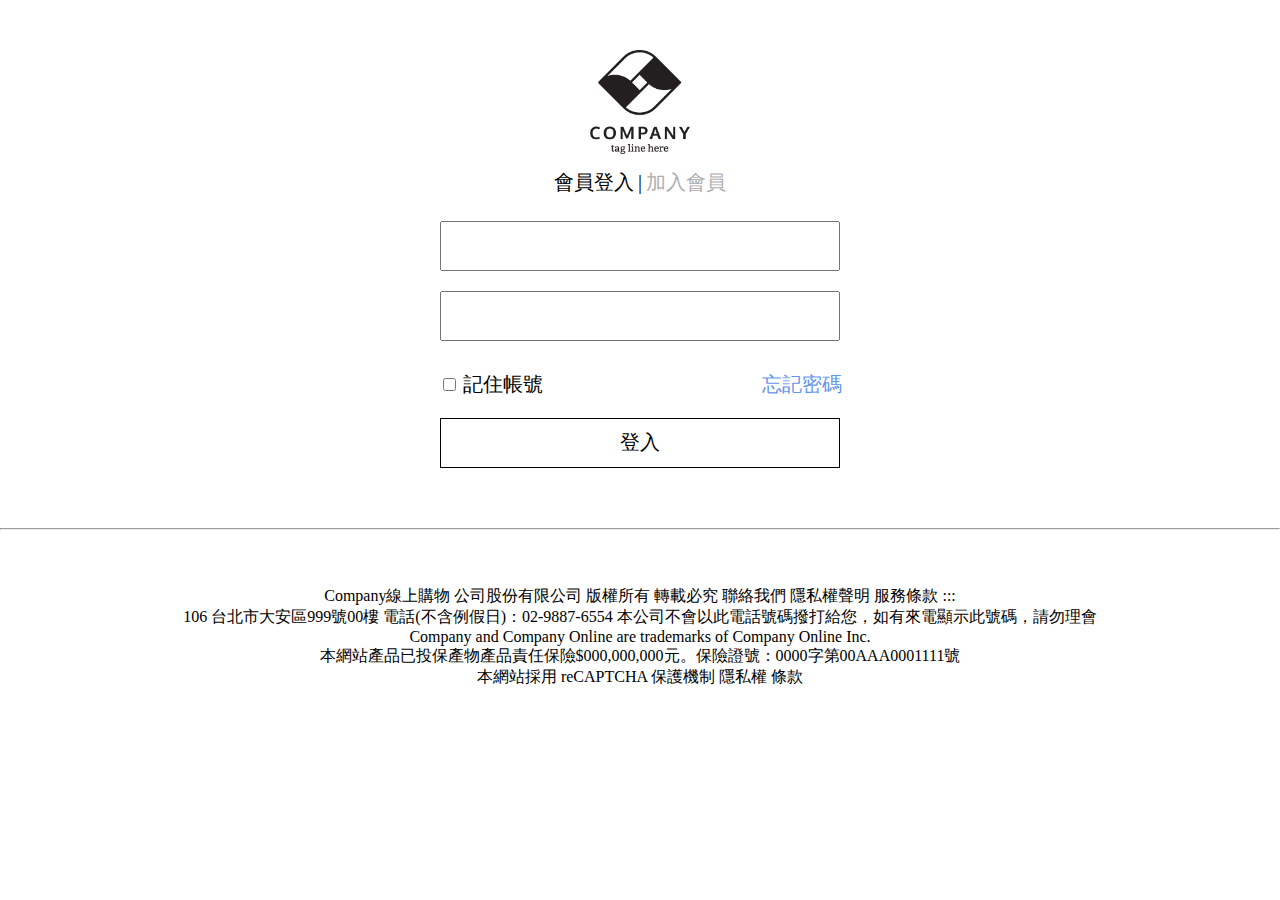
<file: loginPage.html>
<!DOCTYPE html>
<html lang="en">

<head>
    <meta charset="UTF-8">
    <meta name="viewport" content="width=device-width, initial-scale=1.0">
    <title>Document</title>
    <link rel="stylesheet" href="style.css">
</head>


<body>
    <div class="bodyDiv">
        <div class="insideDiv">
            <!-- icon  start-->
            <div class="iconDiv">
                <img width="100px" src="./img/90338 .png" alt="">
            </div>
            <!-- icon end-->
            <!-- switch start -->
            <div class="switchDiv">
                <div class="switchSty">
                    <a class="active" href="#">會員登入</a>
                    <h3 class="seperateSty">|</h3>
                    <a class="inactive" href="./index.html">加入會員</a>
                </div>
            </div>

            <!-- switch end -->
            <!-- input start -->

            <div class="inputDiv">
                <div>
                    <div class="inputBoxSty">
                        <!-- <label for="account">帳號</label> -->
                        <input class="inputSty" type="text" id="account">
                    </div>
                    <div class="inputBoxSty">
                        <!-- <label for="">密碼</label> -->
                        <input class="inputSty" type="text" id="password">
                    </div>
                </div>
            </div>

            <!-- input end -->
            <!-- checkBox start -->

            <div class="chkboxDiv">
                <div class="chkBox">
                    <div class="checkBoxSty">
                        <input type="checkbox" id="rememberAccount" name="rememberAccount" value="true">
                        <label class="chkLbl" for="rememberAccount">記住帳號</label>
                    </div>
                    <a href="./index.html">忘記密碼</a>
                </div>
            </div>

            <!-- checkBox end -->
            <!-- login btn start -->

            <div class="btnDiv">
                <button class="btnSty" type="button">登入</button>
            </div>

            <!-- login btn end -->
            <hr>
            <!-- footer start -->

            <footer class="footerDiv">
                <p>Company線上購物 公司股份有限公司 版權所有 轉載必究 聯絡我們 隱私權聲明 服務條款 ::: <br>
                    106 台北市大安區999號00樓 電話(不含例假日)：02-9887-6554 本公司不會以此電話號碼撥打給您，如有來電顯示此號碼，請勿理會 <br>
                    Company and Company Online are trademarks of Company Online Inc. <br>
                    本網站產品已投保產物產品責任保險$000,000,000元。保險證號：0000字第00AAA0001111號 <br>
                    本網站採用 reCAPTCHA 保護機制 隱私權 條款 <br></p>
            </footer>

            <!-- footer end -->
        </div>
    </div>
</body>

</html>
</file>
<file: style.css>
@charset "utf-8";

*{
    box-sizing: border-box;
    /* border: 1px solid rgb(210, 114, 114); */
}

body{
    margin:0;
    /* display: relative; */
}

.bodyDiv{
    display: flex;
    justify-content: center;
    align-items: center;
}

.insideDiv{
    height: 100vh;
    width: 100vw;
}

/* header start */

#header:after{
   
    content: "";
    width: 100%;
    height: 100vh;
    position: absolute;
    left: 0;
    top: 0;
    background: black;
    opacity: .4;
    transition: all .5s ease-out;
}

#header:hover:after{

    background:none;
    opacity: 1;
}

.headerSty{

    position: relative;
}

.bgSty{

    z-index: 2;
    height: 100vh;
    width: 100vw;
    /* background-size: cover; */
    background-attachment: fixed;
    background-position: center center;

}

.iconSty{
    z-index: 110;
    position: absolute;
    top: 0px;
    left: 0px;
    width:80px;
    margin-left: 40px;
    margin-top: 20px;
}

/* nav start */
.navSty{
    z-index: 100;
    position: absolute;
    top: 0;
    right: 0;
    padding-top: 40px;;
    
}

.navSty a{
    
    font-family: "微軟正黑體";
    text-decoration: none;
    color: white;
    font-size: 15px;
    margin: 0px 40px;
}

.navSty a:hover{
    transition: .2s ease;
    color: rgb(0, 0, 0);
}
/* nav end */

/* slogan start */
.sloganDiv{
    z-index: 110;
    position: absolute;
    bottom: 0;
    right: 0;
    margin: 40px 40px;
}

.sloganDiv h2{
    color: white;
    font-size: 70px;
    font-family: Cambria, Cochin, Georgia, Times, 'Times New Roman', serif;
    font-weight: lighter;
    letter-spacing: 2px;
    display: flex;
    justify-content: flex-end;
    margin:  15px 0;
}

.sloganDiv h6{
    color: white;
    font-size: 25px;
    font-family: "微軟正黑體";
    font-weight: lighter;
    display: flex;
    justify-content: flex-end;
    margin: 0;
}
/* slogan end */
/* header end */


/* main div strat*/
.contentSty{
    padding: 20px 20px;
    display:flex;
}
/* main div end*/
/* web index start */

aside{
    width: 15%;
    margin:40px 0;
}

.asideSty a{
    padding: 10px 10px;
    display: block;
    text-decoration: none;
    color: black;
    font-size: 15px;
}

.asideSty a:hover{
    transition: .5s ease;
    color: cornflowerblue;
}

/* web index end */
/* best sell start*/
.bestSellDiv{
    display: flex;
    flex-wrap: wrap;
}

.bestSelltxt{
    padding: 0 10px;
    font-size: 25px;
}

.bestSellCol{
    display:flex;
    flex-wrap: wrap;
    align-items: center;
    justify-content: center;
    padding: 10px 5px;
    /* border: 1px solid black; */
    border-radius: 5px;
    width: 150px;
    height: 200px;
    margin-bottom: 40px;
    cursor: pointer;
    opacity: .5;
    transition: all .5s ease-out;
}
.bestSellCol:hover{
    
    box-shadow: 5px 5px 5px rgb(214, 214, 214);
    opacity: 1;
}

.bestSellCol h4{
    margin: 0 0;
}
.bestSellCol p{
    margin: 0 0;
}
/* best sell end*/
/* product start */
.prdtSec{
    display: flex;
    flex-wrap: wrap;
    justify-content: center;
    width: 85%;
    margin: 40px 0;
}

.pBox{
    width: 200px;
    height: 270px;
    border: .5px solid black;
    border-radius: 5px;
    box-shadow:5px 5px 5px rgb(170, 170, 170) ;
    margin: 20px 15px;
    display: flex;
    flex-wrap: wrap;
    align-items: center;
    justify-content: center;
    cursor: pointer;
    opacity: 1;
    transition: all .5s ease-out;
}

.pBox:hover{
    /* transition: all .5s ease-out; */
    box-shadow:none;
    opacity: .5;
    box-shadow: -2px -2px 5px rgb(106, 119, 191);
    transform: scale(1.1);
    
}

.desBox h3 {
    margin: 0 0;
}
.desBox p{
    margin: 0 0;
    margin-bottom: 10px;
}

.pBox img{
    width: 150px;
    margin: 0 0;
    margin-top: 10px;
}
/* product end */

/* footer start */

.footerSty{
    width: 100vw;
    height: 500px;
    background-color: rgb(148, 143, 134);
    padding: 0 20px;
    display:flex;
    flex-wrap: wrap;
    position: relative;
}

.adjustDiv{
    width: calc(100% / 3);
    
    padding: 0 30px;
    display: flex;
   
    justify-content: center;
    align-items: center;
}

.adjustDiv2{
    height:300px;
    width: 500px;
    position: relative;
}

.adjustDiv2 a{
    position: absolute;
    right: 0px;
    text-decoration: none;
    color: black;
}

.adjustDiv2 a:hover{
    color: rgb(197, 197, 197);
}

.allRightReserved{
    text-align: center;
}

.hrClass{
    background-color: black;
    height: 1px;
    border: none;
}


/* footer end */

/* login page------------------------------------------*/

/* icon start */

.iconDiv{
    display: flex;
    justify-content: center;
    margin-top: 50px ;
   
}

/* icon end */
/* switch start */

.switchDiv{
    padding: 15px 0;
    display: flex;
    justify-content: center;
}


.seperateSty{
    font-size: 20px;
    font-weight: lighter;
    display: inline;
}

.switchSty a{
    text-decoration: none;
}

.active{
    font-size: 20px;
    font-weight: lighter;
    color: black;
}

.inactive{
    font-size: 20px;
    font-weight: lighter;
    color: rgb(174, 174, 174);
}

/* switch end */

/* input start */

.inputDiv{
    display: flex;
    justify-content: center;
}

.inputBoxSty{
    display: block;
}
.inputSty{
    height: 50px;
    width: 400px;
    font-size: 20px;
    margin: 10px 0;
}


/* input end */
/* checkBox start */

.chkboxDiv{
    display: flex;
    justify-content: center;
}

.chkBox{
    margin: 20px 0;
}

.chkLbl{
    font-size: 20px;
    font-weight: lighter;
}

.chkBox a{
    font-size: 20px;
    font-weight: lighter;
    text-decoration: none;
    color: cornflowerblue;
}

.checkBoxSty{
    display: inline;
    margin-right: 215px;
}

/* checkBox end */
/* login btn start */

.btnDiv{
    display: flex;
    justify-content: center;
    margin-bottom: 60px;
}
.btnSty{
    font-size: 20px;
    font-weight: lighter;
    background-color: white;
    border: .1px solid black;
    width: 400px;
    height: 50px;
    cursor: pointer;
}

/* login btn end */
/* footer start */

.footerDiv{
    display: flex;
    justify-content: center;
    margin: 40px;
}

.footerDiv p{
    text-align: center;
}

/* footer end */
/* ad start */
.ad{
    background-color: rgb(250, 203, 14, .3);
    border-radius: 10px;
    width: 260px;
    height: 400px;
    position: fixed;
    right: 0;
    bottom: 50px;
    z-index: 1000;
    display: flex;
    flex-wrap: wrap;
    align-items: center;
    justify-content: center;
    padding: 0 10px;
}

.adTtl{
    font-size: 18px;
    margin: 0;
}

.ad img{
    display: block;
}

.ad div{
    display: block;
    padding-bottom: 10px;
    
}





/* ad end */
</file>
